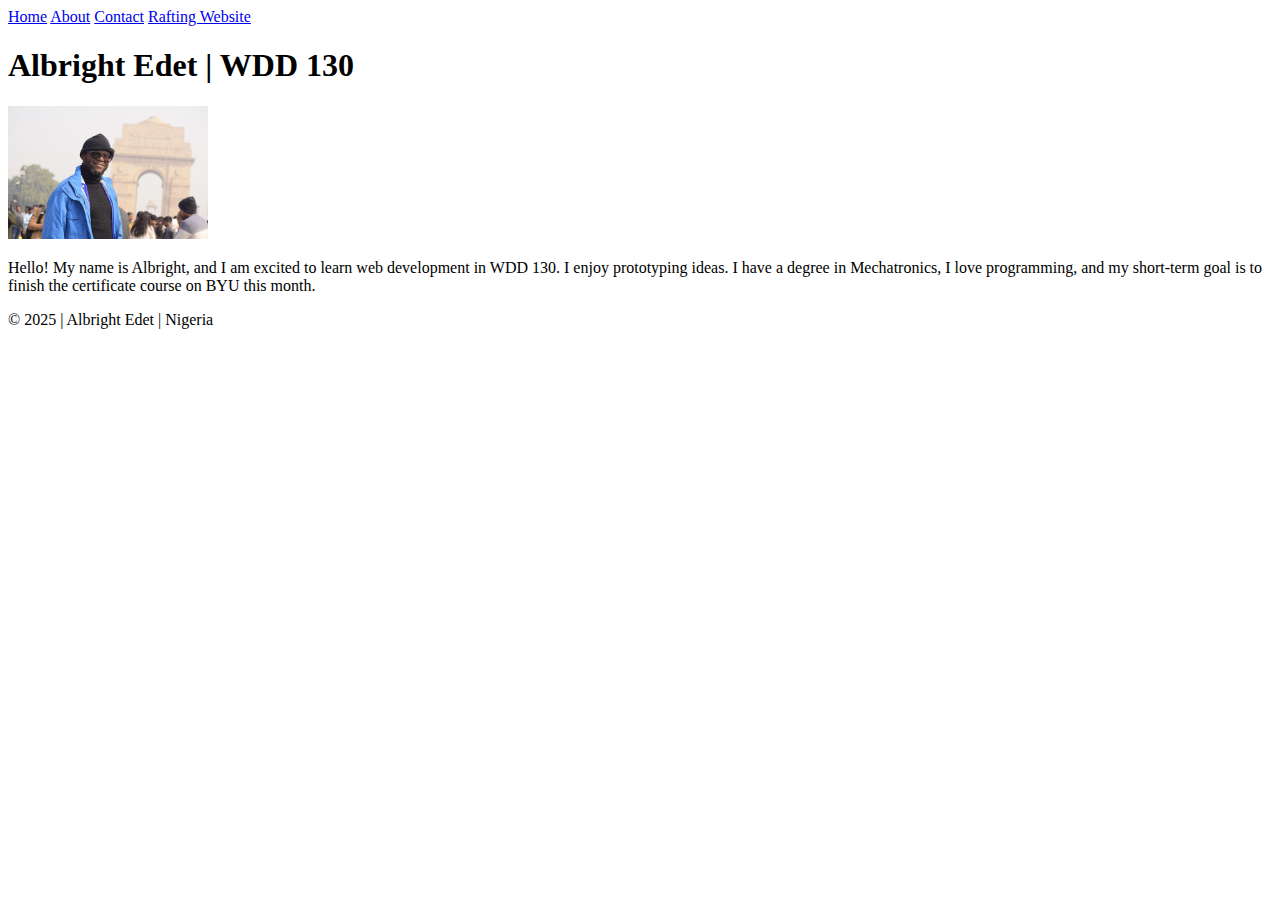
<file: index.html>
<!DOCTYPE html>
<html lang="en">
<head>
    <meta charset="UTF-8">
    <meta name="viewport" content="width=device-width, initial-scale=1.0">
    <title>Albright Edet | WDD 130</title>
</head>
<body>
    <header>
        <nav>
            <a href="index.html">Home</a>
            <a href="about.html">About</a>
            <a href="contact.html">Contact</a>
            <a href="rafting.html">Rafting Website</a>
        </nav>
    </header>
    <main>
        <h1>Albright Edet | WDD 130</h1>
        <img src="images/profile.jpg" alt="Albright Edet" width="200">
        <p>Hello! My name is Albright, and I am excited to learn web development in WDD 130. I enjoy prototyping ideas. I have a degree in Mechatronics, I love programming, and my short-term goal is to finish the certificate course on BYU this month.</p>
    </main>
    <footer>
        <p>© 2025 | Albright Edet | Nigeria</p>
    </footer>
</body>
</html>
</file>
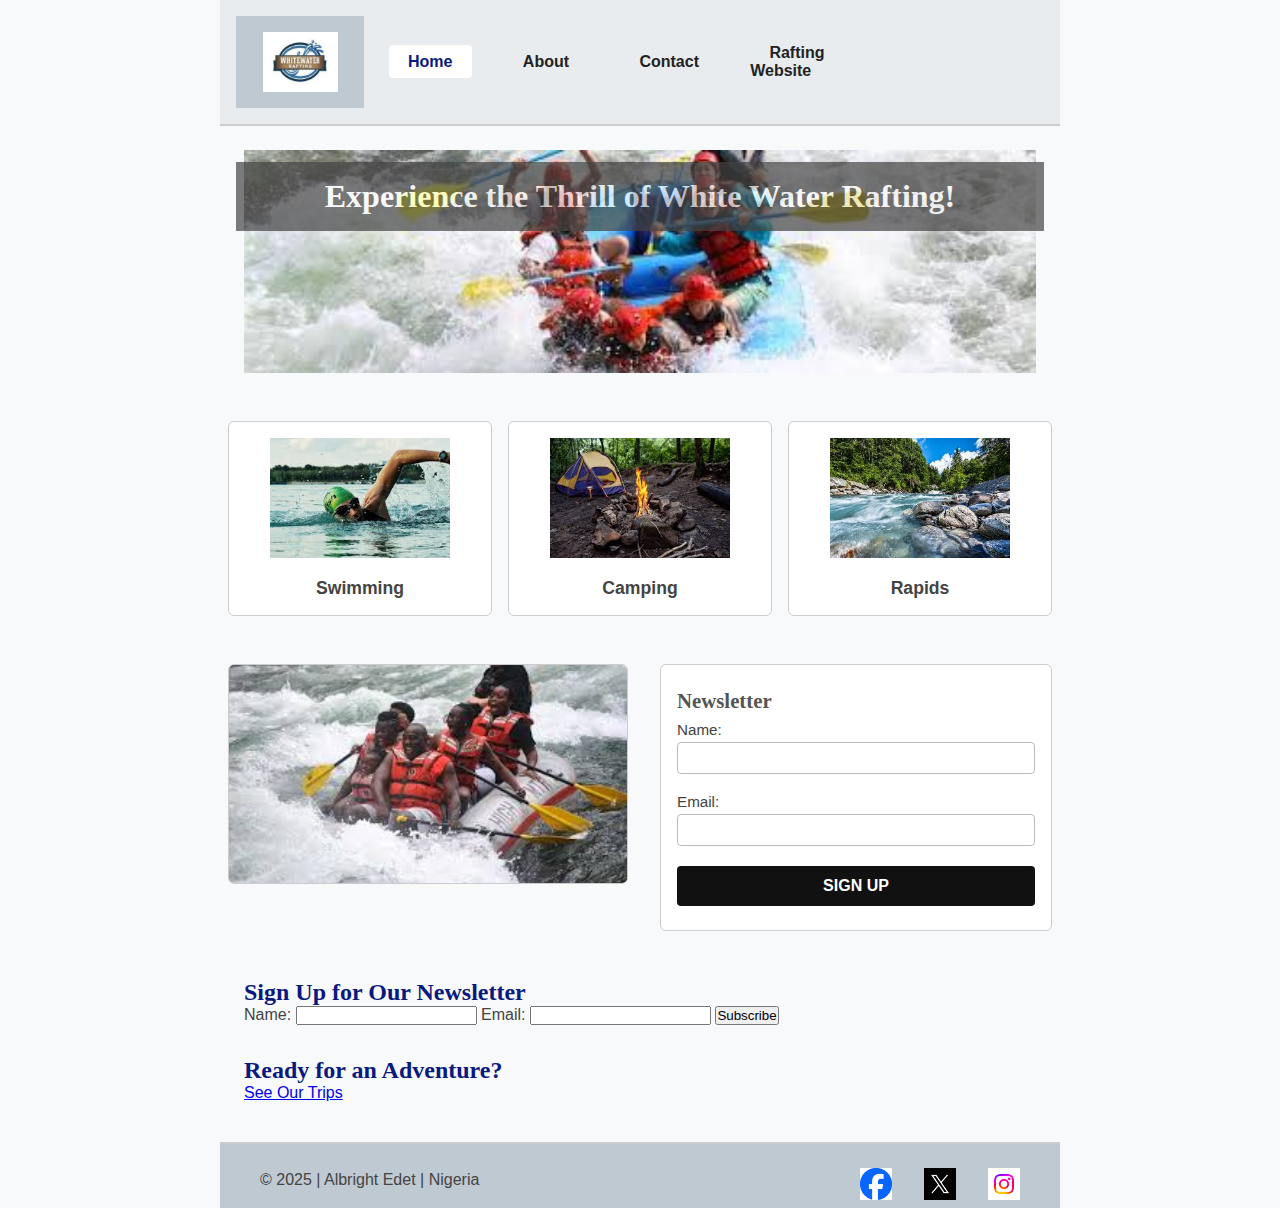
<file: wwr/index.html>
<!DOCTYPE html>
<html lang="en">
<head>
    <meta charset="UTF-8">
    <meta name="viewport" content="width=device-width, initial-scale=1.0">
    <title>Albright Edet | WDD 130</title>
    <meta name="description" content="Albright Edet's WDD 130 homepage. Learn about Albright, web development, mechatronics, and programming.">
    <meta name="author" content="Albright Edet">
    <link rel="stylesheet" href="styles/styles.css">
    <link rel="stylesheet" href="styles/rafting.css">
</head>
<body>
    <header>
        <nav aria-label="Main navigation">
            <div class="nav-logo">
                <a href="index.html">
                    <img src="images/logo.png" alt="Site Logo" class="logo">
                </a>
            </div>
            <ul>
                <li><a href="index.html" aria-current="page">Home</a></li>
                <li><a href="about.html">About</a></li>
                <li><a href="contact.html">Contact</a></li>
                <li><a href="rafting.html">Rafting Website</a></li>
            </ul>
        </nav>
    </header>
    <main>
        <!-- Hero Section -->
        <section class="hero">
            <img src="images/hero.jpg" alt="Rafting Adventure" class="hero-img">
            <h1 class="hero-heading">Experience the Thrill of White Water Rafting!</h1>
        </section>
        <!-- Features Section -->
        <section class="features">
            <div class="feature-box">
                <img src="images/swimming.jpg" alt="Swimming activity">
                <h3>Swimming</h3>
            </div>
            <div class="feature-box">
                <img src="images/camping.jpg" alt="Camping activity">
                <h3>Camping</h3>
            </div>
            <div class="feature-box">
                <img src="images/rapids.jpg" alt="Rapids activity">
                <h3>Rapids</h3>
            </div>
        </section>
        <!-- Large Image and Newsletter -->
        <section class="main-bottom">
            <div class="main-bottom-wrapper">
                <img src="images/adventure.jpg" alt="Adventure highlight" class="main-img">
                <form class="newsletter" action="#" method="post">
                    <h2>Newsletter</h2>
                    <label for="name">Name:</label>
                    <input type="text" id="name" name="name" required>
                    <label for="email">Email:</label>
                    <input type="email" id="email" name="email" required>
                    <button type="submit">SIGN UP</button>
                </form>
            </div>
        </section>
        <!-- Newsletter Section -->
        <section class="newsletter-section">
            <h2>Sign Up for Our Newsletter</h2>
            <form class="newsletter-form" action="#" method="post">
                <label for="newsletter-name">Name:</label>
                <input type="text" id="newsletter-name" name="name" required>
                <label for="newsletter-email">Email:</label>
                <input type="email" id="newsletter-email" name="email" required>
                <button type="submit">Subscribe</button>
            </form>
        </section>
        <!-- Call to Action Section -->
        <section class="cta">
            <h2>Ready for an Adventure?</h2>
            <a href="trips.html" class="cta-btn">See Our Trips</a>
        </section>
    </main>
    <footer>
        <p>&copy; 2025 | Albright Edet | Nigeria</p>
        <div class="social">
            <a href="https://facebook.com" target="_blank" rel="noopener">
                <img src="images/facebook.png" alt="Facebook" width="32">
            </a>
            <a href="https://twitter.com" target="_blank" rel="noopener">
                <img src="images/twitter.png" alt="Twitter" width="32">
            </a>
            <a href="https://instagram.com" target="_blank" rel="noopener">
                <img src="images/instagram.jpg" alt="Instagram" width="32">
            </a>
        </div>
    </footer>
</body>
</html>
</file>
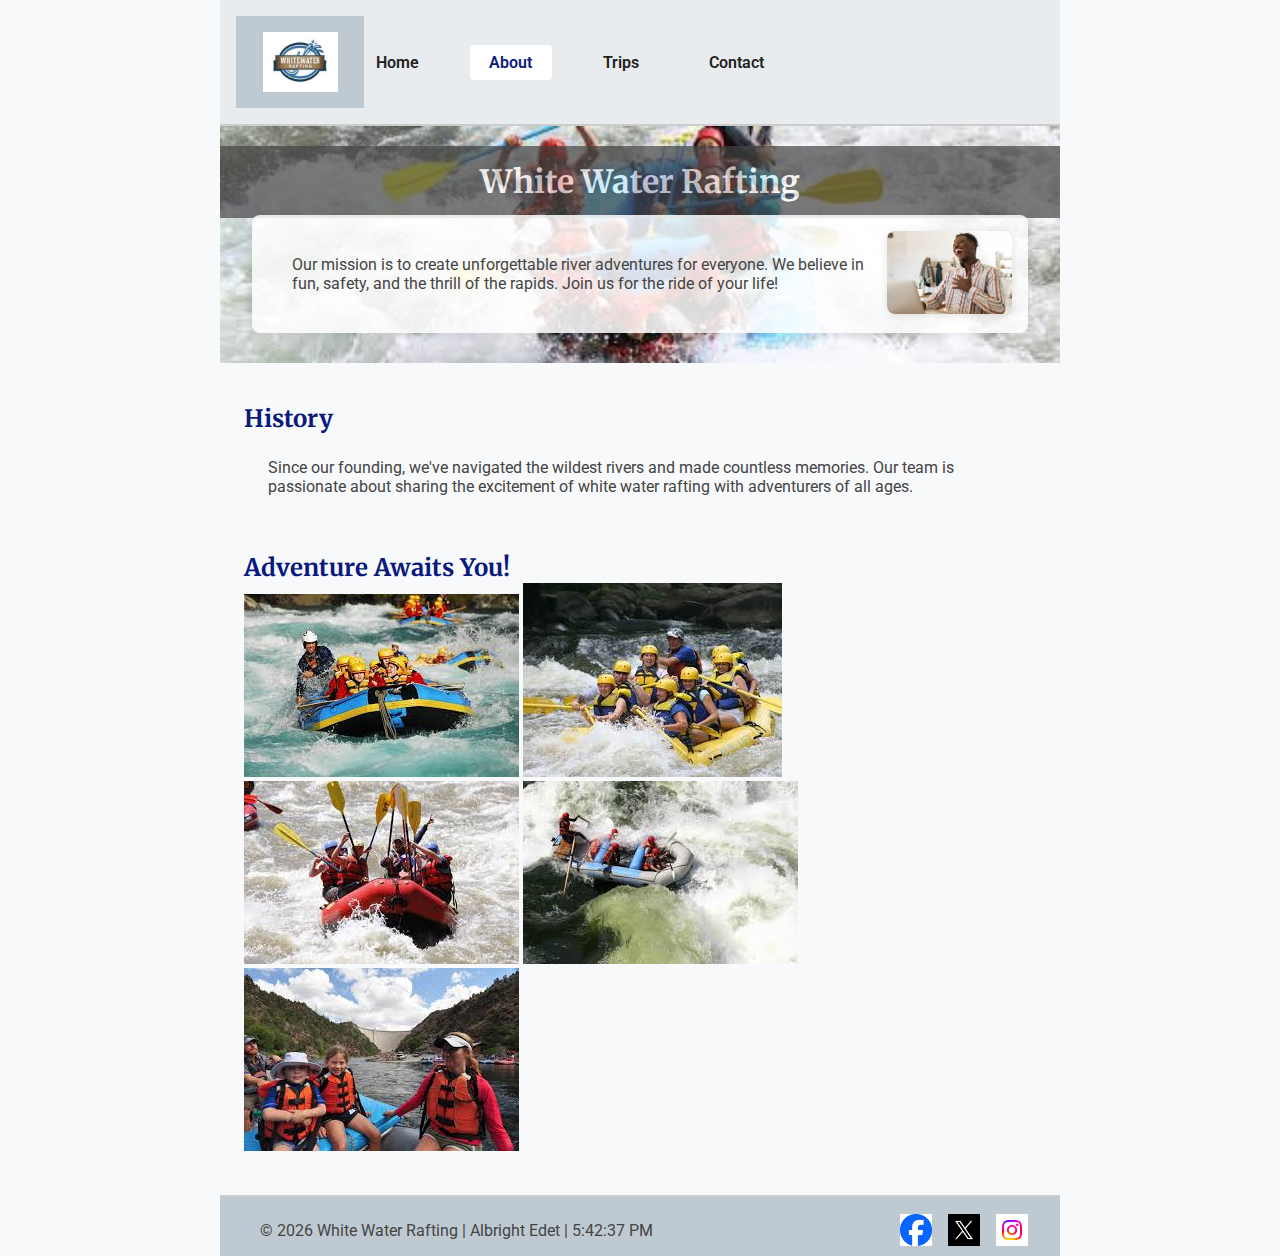
<file: wwr/about.html>
<!DOCTYPE html>
<html lang="en">
<head>
    <meta charset="UTF-8">
    <meta name="viewport" content="width=device-width, initial-scale=1.0">
    <title>White Water Rafting | About Us</title>
    <meta name="description" content="About White Water Rafting: our mission, history, and the adventure that awaits you.">
    <meta name="author" content="Albright Edet">
    <!-- Google Fonts: Example using Roboto and Merriweather -->
    <link href="https://fonts.googleapis.com/css?family=Roboto:400,700|Merriweather:400,700&display=swap" rel="stylesheet">
    
    <link rel="stylesheet" href="styles/rafting.css">
</head>
<body>
    <header>
        <nav aria-label="Main navigation">
            <div class="nav-logo">
                <a href="index.html">
                    <img src="images/logo.png" alt="White Water Rafting Logo" class="logo">
                </a>
            </div>
            <ul>
                <li><a href="index.html">Home</a></li>
                <li><a href="about.html" aria-current="page">About</a></li>
                <li><a href="trips.html">Trips</a></li>
                <li><a href="contact.html">Contact</a></li>
            </ul>
        </nav>
    </header>
    <main>
        <div class="hero">
            <img src="images/hero.jpg" alt="Rafting Adventure" class="hero-img">
            <h1>White Water Rafting</h1>
            <article>
                <img src="images/happy-client.jpg" alt="Happy Client" class="client-img">
                <p>
                    Our mission is to create unforgettable river adventures for everyone. We believe in fun, safety, and the thrill of the rapids. Join us for the ride of your life!
                </p>
            </article>
        </div>
        <section>
            <h2>History</h2>
            <p>
                Since our founding, we've navigated the wildest rivers and made countless memories. Our team is passionate about sharing the excitement of white water rafting with adventurers of all ages.
            </p>
        </section>
        <section>
            <h2>Adventure Awaits You!</h2>
            <img src="images/rafting1.jpg" alt="Rafting Adventure 1">
            <img src="images/rafting2.jpg" alt="Rafting Adventure 2">
            <img src="images/rafting3.jpg" alt="Rafting Adventure 3">
            <img src="images/rafting4.jpg" alt="Rafting Adventure 4">
            <img src="images/rafting5.jpg" alt="Rafting Adventure 5">
        </section>
    </main>
    <footer>
        <p id="footer-text">&copy; 2025 White Water Rafting | Albright Edet</p>
        <div class="social">
            <a href="https://facebook.com" target="_blank" rel="noopener">
                <img src="images/facebook.png" alt="Facebook" width="32">
            </a>
            <a href="https://twitter.com" target="_blank" rel="noopener">
                <img src="images/twitter.png" alt="Twitter" width="32">
            </a>
            <a href="https://instagram.com" target="_blank" rel="noopener">
                <img src="images/instagram.jpg" alt="Instagram" width="32">
            </a>
        </div>
        <script>
            // Update the footer with the current year and time
            function updateFooterTime() {
                const now = new Date();
                const year = now.getFullYear();
                const time = now.toLocaleTimeString();
                document.getElementById('footer-text').innerHTML =
                    `&copy; ${year} White Water Rafting | Albright Edet | ${time}`;
            }
            updateFooterTime();
            setInterval(updateFooterTime, 1000);
        </script>
    </footer>
</body>
</html>
</file>
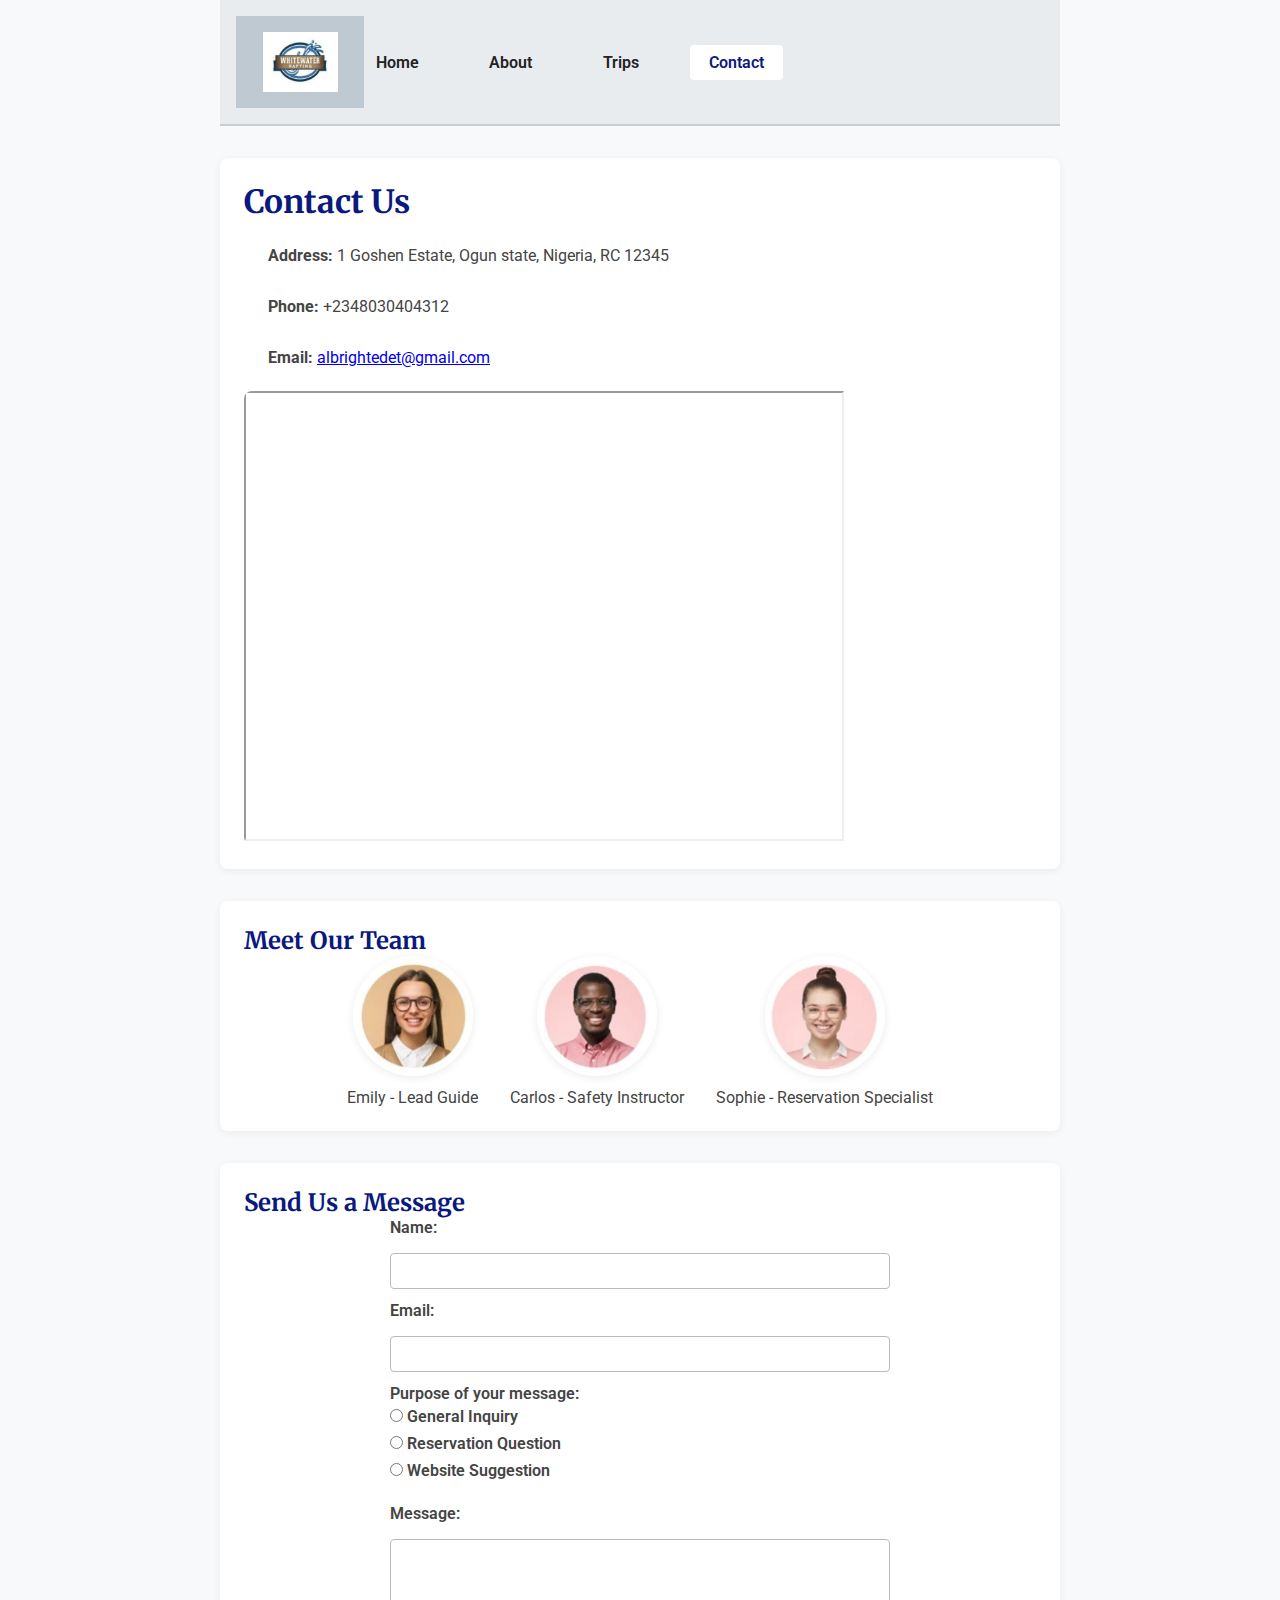
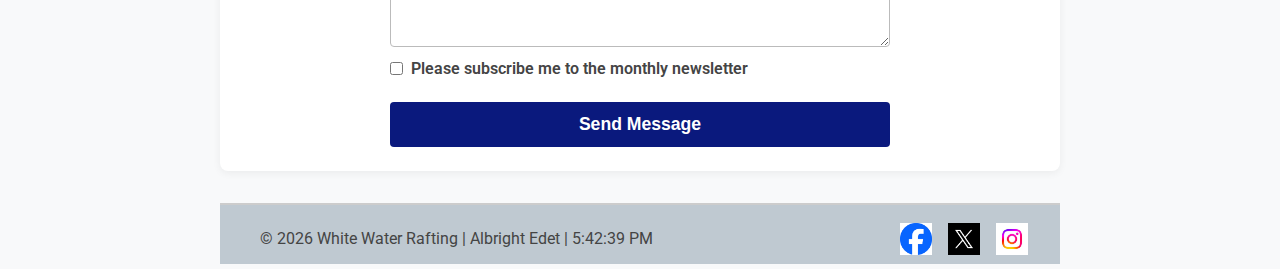
<file: wwr/contact.html>
<!DOCTYPE html>
<html lang="en">
<head>
    <meta charset="UTF-8">
    <meta name="viewport" content="width=device-width, initial-scale=1.0">
    <title>White Water Rafting | Contact Us</title>
    <meta name="description" content="Contact White Water Rafting.">
    <meta name="author" content="Albright Edet">
    <!-- Google Fonts for site typography -->
    <link href="https://fonts.googleapis.com/css?family=Roboto:400,700|Merriweather:400,700&display=swap" rel="stylesheet">
    <!-- Main site CSS -->
    <link rel="stylesheet" href="styles/rafting.css">
</head>
<body>
    <!-- Header with logo and navigation -->
    <header>
        <nav aria-label="Main navigation">
            <div class="nav-logo">
                <a href="index.html">
                    <img src="images/logo.png" alt="White Water Rafting Logo" class="logo">
                </a>
            </div>
            <ul>
                <li><a href="index.html">Home</a></li>
                <li><a href="about.html">About</a></li>
                <li><a href="trips.html">Trips</a></li>
                <li><a href="contact.html" aria-current="page">Contact</a></li>
            </ul>
        </nav>
    </header>
    <main>
        <!-- Company contact information and map -->
        <section class="contact-info">
            <h1>Contact Us</h1>
            <div class="company-details">
                <p><strong>Address:</strong> 1 Goshen Estate, Ogun state, Nigeria, RC 12345</p>
                <p><strong>Phone:</strong> +2348030404312</p>
                <p><strong>Email:</strong> <a href="mailto:albrightedet@gmail.com">albrightedet@gmail.com</a></p>
                <div class="map-container">
                    <!-- Embedded Google Map -->
                    <iframe 
                        src="https://www.google.com/maps/embed?pb=!1m17!1m12!1m3!1d3859.564477918032!2d3.4015311660827647!3d6.78546117221088!2m3!1f0!2f0!3f0!3m2!1i1024!2i768!4f13.1!3m2!1m1!2zNsKwNDcnMDcuNiJOIDPCsDI0JzE0LjkiRQ!5e1!3m2!1sen!2sng!4v1749421269084!5m2!1sen!2sng"
                        width="600" height="450" allowfullscreen="" loading="lazy" referrerpolicy="no-referrer-when-downgrade"></iframe>
                </div>
            </div>
        </section>
        <!-- Employee profiles section -->
        <section class="employee-profiles">
            <h2>Meet Our Team</h2>
            <div class="profiles-grid">
                <figure>
                    <img src="images/employee1.jpg" alt="Emily, Lead Guide">
                    <figcaption>Emily - Lead Guide</figcaption>
                </figure>
                <figure>
                    <img src="images/employee2.jpg" alt="Carlos, Safety Instructor">
                    <figcaption>Carlos - Safety Instructor</figcaption>
                </figure>
                <figure>
                    <img src="images/employee3.jpg" alt="Sophie, Reservation Specialist">
                    <figcaption>Sophie - Reservation Specialist</figcaption>
                </figure>
            </div>
        </section>
        <!-- Contact form section -->
        <section class="contact-form-section">
            <h2>Send Us a Message</h2>
            <form class="contact-form" action="#" method="post">
                <!-- User name input -->
                <label for="name">Name:</label>
                <input type="text" id="name" name="name" required>

                <!-- User email input -->
                <label for="email">Email:</label>
                <input type="email" id="email" name="email" required>

                <!-- Purpose radio buttons -->
                <fieldset>
                    <legend>Purpose of your message:</legend>
                    <label>
                        <input type="radio" name="purpose" value="General Inquiry" required>
                        General Inquiry
                    </label>
                    <label>
                        <input type="radio" name="purpose" value="Reservation Question">
                        Reservation Question
                    </label>
                    <label>
                        <input type="radio" name="purpose" value="Website Suggestion">
                        Website Suggestion
                    </label>
                </fieldset>

                <!-- Message textarea -->
                <label for="message">Message:</label>
                <textarea id="message" name="message" rows="5" required></textarea>

                <!-- Newsletter subscription checkbox -->
                <label class="checkbox-label">
                    <input type="checkbox" name="subscribe">
                    Please subscribe me to the monthly newsletter
                </label>

                <!-- Submit button -->
                <button type="submit" class="submit-btn">Send Message</button>
            </form>
        </section>
    </main>
    <!-- Footer with copyright and social links -->
    <footer>
        <p id="footer-text">&copy; 2025 White Water Rafting | Albright Edet</p>
        <div class="social">
            <a href="https://facebook.com" target="_blank" rel="noopener">
                <img src="images/facebook.png" alt="Facebook" width="32">
            </a>
            <a href="https://twitter.com" target="_blank" rel="noopener">
                <img src="images/twitter.png" alt="Twitter" width="32">
            </a>
            <a href="https://instagram.com" target="_blank" rel="noopener">
                <img src="images/instagram.jpg" alt="Instagram" width="32">
            </a>
        </div>
        <!-- Script to update footer year and time -->
        <script>
            function updateFooterTime() {
                const now = new Date();
                const year = now.getFullYear();
                const time = now.toLocaleTimeString();
                document.getElementById('footer-text').innerHTML =
                    `&copy; ${year} White Water Rafting | Albright Edet | ${time}`;
            }
            updateFooterTime();
            setInterval(updateFooterTime, 1000);
        </script>
    </footer>
</body>
</html>
</file>
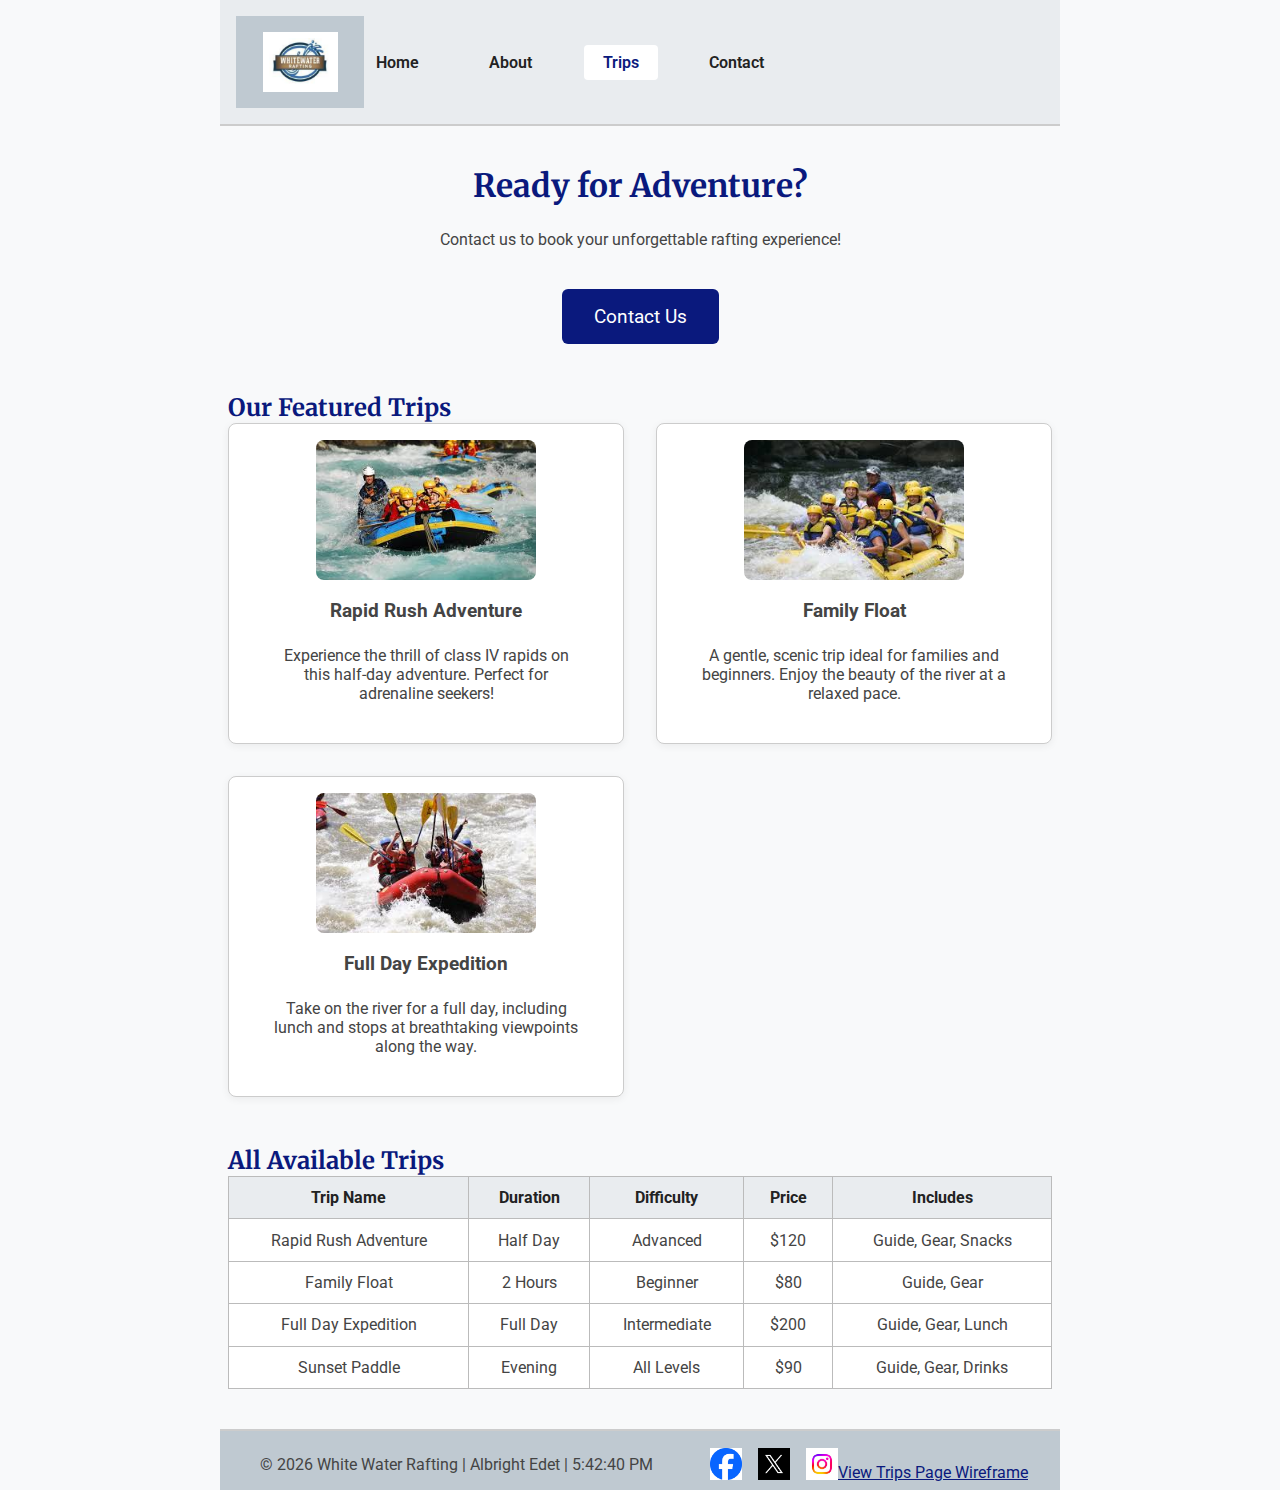
<file: wwr/trips.html>
<!DOCTYPE html>
<html lang="en">
<head>
    <meta charset="UTF-8">
    <meta name="viewport" content="width=device-width, initial-scale=1.0">
    <title>White Water Rafting | Trips</title>
    <meta name="description" content="Explore our exciting white water rafting trips, adventures, and packages. Find the perfect adventure for you and your group!">
    <link href="https://fonts.googleapis.com/css?family=Roboto:400,700|Merriweather:400,700&display=swap" rel="stylesheet">
    <link rel="stylesheet" href="styles/rafting.css">
</head>
<body>
    <header>
        <nav aria-label="Main navigation">
            <div class="nav-logo">
                <a href="index.html">
                    <img src="images/logo.png" alt="White Water Rafting Logo" class="logo">
                </a>
            </div>
            <ul>
                <li><a href="index.html">Home</a></li>
                <li><a href="about.html">About</a></li>
                <li><a href="trips.html" aria-current="page">Trips</a></li>
                <li><a href="contact.html">Contact</a></li>
            </ul>
        </nav>
    </header>
    <main>
        <!-- Call to Action -->
        <section class="cta-section">
            <h1>Ready for Adventure?</h1>
            <p>Contact us to book your unforgettable rafting experience!</p>
            <a href="contact.html" class="cta-btn">Contact Us</a>
        </section>

        <!-- Trip Descriptions Grid -->
        <section class="trips-grid-section">
            <h2>Our Featured Trips</h2>
            <div class="trips-grid">
                <div class="trip-card">
                    <img src="images/rafting1.jpg" alt="Rapid Rush Adventure">
                    <h3>Rapid Rush Adventure</h3>
                    <p>Experience the thrill of class IV rapids on this half-day adventure. Perfect for adrenaline seekers!</p>
                </div>
                <div class="trip-card">
                    <img src="images/rafting2.jpg" alt="Family Float">
                    <h3>Family Float</h3>
                    <p>A gentle, scenic trip ideal for families and beginners. Enjoy the beauty of the river at a relaxed pace.</p>
                </div>
                <div class="trip-card">
                    <img src="images/rafting3.jpg" alt="Full Day Expedition">
                    <h3>Full Day Expedition</h3>
                    <p>Take on the river for a full day, including lunch and stops at breathtaking viewpoints along the way.</p>
                </div>
            </div>
        </section>

        <!-- Trips Table -->
        <section class="trips-table-section">
            <h2>All Available Trips</h2>
            <div class="table-responsive">
                <table class="trips-table">
                    <thead>
                        <tr>
                            <th>Trip Name</th>
                            <th>Duration</th>
                            <th>Difficulty</th>
                            <th>Price</th>
                            <th>Includes</th>
                        </tr>
                    </thead>
                    <tbody>
                        <tr>
                            <td>Rapid Rush Adventure</td>
                            <td>Half Day</td>
                            <td>Advanced</td>
                            <td>$120</td>
                            <td>Guide, Gear, Snacks</td>
                        </tr>
                        <tr>
                            <td>Family Float</td>
                            <td>2 Hours</td>
                            <td>Beginner</td>
                            <td>$80</td>
                            <td>Guide, Gear</td>
                        </tr>
                        <tr>
                            <td>Full Day Expedition</td>
                            <td>Full Day</td>
                            <td>Intermediate</td>
                            <td>$200</td>
                            <td>Guide, Gear, Lunch</td>
                        </tr>
                        <tr>
                            <td>Sunset Paddle</td>
                            <td>Evening</td>
                            <td>All Levels</td>
                            <td>$90</td>
                            <td>Guide, Gear, Drinks</td>
                        </tr>
                    </tbody>
                </table>
            </div>
        </section>
    </main>
    <footer>
        <p id="footer-text">&copy; 2025 White Water Rafting | Albright Edet</p>
        <div class="social">
            <a href="https://facebook.com" target="_blank" rel="noopener">
                <img src="images/facebook.png" alt="Facebook" width="32">
            </a>
            <a href="https://twitter.com" target="_blank" rel="noopener">
                <img src="images/twitter.png" alt="Twitter" width="32">
            </a>
            <a href="https://instagram.com" target="_blank" rel="noopener">
                <img src="images/instagram.jpg" alt="Instagram" width="32">
            </a>
        </div>
        <!-- Wireframe link for this page only -->
        <div class="wireframe-link">
            <a href="https://app.moqups.com/xTcuC7Of4IZOihKARSR2D3knvwq0sTGB/view/page/ad64222d5" target="_blank">View Trips Page Wireframe</a>
        </div>
        <script>
            function updateFooterTime() {
                const now = new Date();
                const year = now.getFullYear();
                const time = now.toLocaleTimeString();
                document.getElementById('footer-text').innerHTML =
                    `&copy; ${year} White Water Rafting | Albright Edet | ${time}`;
            }
            updateFooterTime();
            setInterval(updateFooterTime, 1000);
        </script>
    </footer>
</body>
</html>
</file>
<file: wwr/styles/rafting.css>
/* CSS Variables */
:root {
  --primary-color: #0a197d;
  --accent1-color: #444;
  --accent2-color: #fff;
  --body-font: 'Roboto', Arial, sans-serif;
  --heading-font: 'Merriweather', serif;
}

/* Box Model Reset */
* {
  margin: 0;
  padding: 0;
  box-sizing: border-box;
}

/* Body Styles */
body {
  font-family: var(--body-font);
  color: var(--accent1-color);
  background: #f8f9fa;
}

/* Page Width and Centering */
header, main, footer {
  width: 840px;
  margin: 0 auto;
}

/* Header and Navigation */
header {
  display: grid;
  grid-template-columns: 160px 1fr; /* logo | nav */
  align-items: center;
  background: #e9ecef;
  border-bottom: 2px solid #ccc;
  padding: 0;
  min-height: 90px;
}
nav {
  display: flex;
  align-items: center;
  justify-content: space-between;
  background: #bfc9d1;
  padding: 0.5rem 1rem;
}
.nav-logo {
  height: 100%;
  display: flex;
  align-items: center;
  justify-content: center;
}
.logo {
  height: 60px;
  width: auto;
  display: block;
}
nav ul {
  display: flex;
  justify-content: flex-end;
  align-items: center;
  list-style: none;
  margin: 0;
  padding: 0;
  gap: 2rem;
  background: none;
  height: 100%;
}
nav ul li {
  margin: 0;
}
nav ul li a,
nav a {
  text-decoration: none;
  color: #222;
  font-weight: 600;
  padding: 0.5rem 1.2rem;
  border-radius: 4px;
  background: transparent;
  transition: background 0.2s;
}
nav ul li a[aria-current="page"], nav ul li a:hover {
  color: var(--primary-color);
  background: #fff;
}

/* Headings */
h1, h2 {
  font-family: var(--heading-font);
  color: var(--primary-color);
}

/* Basic Spacing */
nav, p, section, article {
  margin: 16px;
  padding: 8px;
}

/* Remove underline from social media image links */
.social a,
.socialmedia a {
  text-decoration: none;
}

/* Hero Section */
.hero {
  position: relative;
  margin-bottom: 32px;
}
.hero-img {
  display: block;
  width: 100%;
  height: auto;
}
.hero h1 {
  position: absolute;
  top: 20px;
  width: 100%;
  padding: 16px;
  text-align: center;
  opacity: 0.7;
  background-color: var(--accent1-color);
  color: #fff;
  font-family: var(--heading-font);
  font-size: 2rem;
}
.hero article {
  position: absolute;
  bottom: 30px;
  left: 0;
  right: 0;
  background: rgba(255,255,255,0.85);
  margin: 0 32px;
  padding: 16px;
  border-radius: 8px;
  box-shadow: 0 2px 8px rgba(0,0,0,0.08);
}
.hero article img {
  float: right;
  width: 125px;
  margin-left: 16px;
  border-radius: 8px;
  box-shadow: 0 2px 8px rgba(0,0,0,0.10);
}

/* Adventures Section */
.adventures-section {
  margin: 32px 0;
}

.adventures-grid {
  display: flex;
  justify-content: space-between;
  gap: 16px;
  flex-wrap: wrap;
}

.adventures-grid figure {
  flex: 1 1 120px;
  display: flex;
  flex-direction: column;
  align-items: center;
  margin: 0;
}

.adventures-grid img {
  width: 120px;
  height: 80px;
  object-fit: cover;
  border-radius: 8px;
  margin-bottom: 8px;
  box-shadow: 0 2px 8px rgba(0,0,0,0.08);
}

.adventures-grid figcaption {
  text-align: center;
  font-size: 0.95rem;
  color: #222;
  margin-top: 4px;
}

/* History Section Grid Layout */
.history-section {
  margin: 32px 0;
}
.history-section h2 {
  text-align: center;
  margin-bottom: 16px;
}
.history-grid {
  display: grid;
  grid-template-columns: 1fr 180px 1fr;
  gap: 24px;
  align-items: center;
  background: #fff;
  padding: 16px;
  border-radius: 8px;
}
.history-grid img {
  width: 100%;
  max-width: 180px;
  border-radius: 8px;
  display: block;
  background: var(--primary-color);
  padding: 8px;
  box-sizing: border-box;
}

/* Contact Section */
.contact-info, .employee-profiles, .contact-form-section {
  margin: 32px 0;
  background: #fff;
  border-radius: 8px;
  padding: 24px;
  box-shadow: 0 2px 8px rgba(0,0,0,0.06);
}
.company-details p, .company-details a {
  font-size: 1rem;
  margin-bottom: 8px;
}
.map-container {
  margin-top: 16px;
  border-radius: 8px;
  overflow: hidden;
}
.profiles-grid {
  display: flex;
  gap: 32px;
  justify-content: center;
  align-items: flex-start;
  flex-wrap: wrap;
}
.profiles-grid figure {
  text-align: center;
  margin: 0;
}
.profiles-grid img {
  width: 120px;
  height: 120px;
  object-fit: cover;
  border-radius: 50%;
  margin-bottom: 8px;
  box-shadow: 0 2px 8px rgba(0,0,0,0.08);
}
.contact-form {
  display: flex;
  flex-direction: column;
  gap: 12px;
  max-width: 500px;
  margin: 0 auto;
}
.contact-form label,
.contact-form legend {
  font-weight: 600;
  margin-bottom: 4px;
}
.contact-form input[type="text"],
.contact-form input[type="email"],
.contact-form textarea {
  padding: 8px;
  border: 1px solid #bbb;
  border-radius: 4px;
  font-size: 1rem;
}
.contact-form fieldset {
  border: none;
  margin: 0 0 8px 0;
  padding: 0;
  display: flex;
  flex-direction: column;
  gap: 4px;
}
.checkbox-label {
  font-weight: normal;
  display: flex;
  align-items: center;
  gap: 8px;
}
.submit-btn {
  background: var(--primary-color);
  color: #fff;
  padding: 12px;
  border: none;
  border-radius: 4px;
  font-size: 1.1rem;
  font-weight: bold;
  cursor: pointer;
  margin-top: 8px;
  transition: background 0.2s;
}
.submit-btn:hover {
  background: #222;
}

/* Call to Action Section */
.cta-section {
  text-align: center;
  margin: 2rem 0;
}
.cta-section .cta-btn {
  display: inline-block;
  background: var(--primary-color, #0a197d);
  color: #fff;
  padding: 1rem 2rem;
  border-radius: 6px;
  font-size: 1.2rem;
  text-decoration: none;
  margin-top: 1rem;
  transition: background 0.2s;
}
.cta-section .cta-btn:hover {
  background: #222;
}

/* Trips Section */
.trips-grid-section {
  margin: 2rem 0;
}
.trips-grid {
  display: grid;
  grid-template-columns: repeat(auto-fit, minmax(260px, 1fr));
  gap: 2rem;
}
.trip-card {
  background: #fff;
  border: 1px solid #ccc;
  border-radius: 8px;
  box-shadow: 0 2px 8px rgba(0,0,0,0.06);
  padding: 1rem;
  text-align: center;
}
.trip-card img {
  width: 100%;
  max-width: 220px;
  height: 140px;
  object-fit: cover;
  border-radius: 8px;
  margin-bottom: 1rem;
}

/* Table Section */
.trips-table-section {
  margin: 2rem 0;
}
.table-responsive {
  overflow-x: auto;
}
.trips-table {
  width: 100%;
  border-collapse: collapse;
  margin: 0 auto;
  background: #fff;
}
.trips-table th, .trips-table td {
  border: 1px solid #bbb;
  padding: 0.7rem 1rem;
  text-align: center;
}
.trips-table th {
  background: #e9ecef;
  color: #222;
}

/* Wireframe Link */
.wireframe-link {
  margin-top: 1rem;
  text-align: right;
}
.wireframe-link a {
  color: #0a197d;
  text-decoration: underline;
  font-size: 1rem;
}

/* Footer */
footer {
  display: flex;
  align-items: center;
  justify-content: space-between;
  background: #bfc9d1;
  border-top: 2px solid #ccc;
  padding: 1rem 2rem 0.5rem 2rem;
  margin-top: 2rem;
}
footer p {
  margin: 0;
}
footer .social {
  display: flex;
  gap: 1rem;
  margin-left: auto;
}
footer .social a {
  text-decoration: none;
}
footer .social img {
  width: 32px;
  height: 32px;
  vertical-align: middle;
}

/* Responsive (optional) */
@media (max-width: 900px) {
  header, main, footer {
    width: 98%;
  }
  header {
    grid-template-columns: 1fr;
    text-align: center;
    min-height: unset;
  }
  .nav-logo {
    justify-content: center;
    margin-bottom: 0.5rem;
  }
  nav ul {
    justify-content: center;
    gap: 1rem;
  }
  .hero article {
    margin: 0 4px;
    padding: 8px;
  }
  .history-grid {
    grid-template-columns: 1fr;
    gap: 12px;
    text-align: center;
  }
}
</file>
<file: wwr/styles/styles.css>
/* General Reset */
body {
    margin: 0;
    font-family: Arial, sans-serif;
    background: #f8f9fa;
    color: #222;
}

/* Header and Navigation */
header {
    background: #e9ecef;
    border-bottom: 2px solid #ccc;
}
nav {
    display: flex;
    align-items: center;
    justify-content: space-between;
    background: #bfc9d1;
    padding: 0.5rem 1rem;
}
.nav-logo {
    display: flex;
    align-items: center;
    margin-right: 2rem;
}
.logo {
    height: 40px;
    width: auto;
    display: block;
}
nav ul {
    flex: 1;
    display: flex;
    justify-content: flex-end;
    align-items: center;
    list-style: none;
    margin: 0;
    padding: 0;
    background: none;
}
nav ul li {
    margin-left: 2rem;
}
nav ul li:first-child {
    margin-left: 0;
}
nav ul li a {
    text-decoration: none;
    color: #222;
    font-weight: 600;
    padding: 0.5rem 1rem;
    border-radius: 4px;
}
nav ul li a[aria-current="page"] {
    color: #0a197d;
    background: #fff;
}

/* Hero Section */
.hero {
    position: relative;
}
.hero-img {
    width: 100%;
    display: block;
}
.hero-heading {
    position: absolute;
    top: 30%;
    left: 0;
    width: 100%;
    text-align: center;
    color: #fff;
    background: rgba(10,25,125,0.7);
    font-size: 2.5rem;
    padding: 1rem 0;
    font-family: var(--heading-font);
}

/* Features Section */
.features {
    display: flex;
    justify-content: space-between;
    margin: 2rem 0;
    gap: 1rem;
}
.feature-box {
    background: #fff;
    border: 1px solid #ccc;
    flex: 1;
    text-align: center;
    padding: 1rem 0.5rem;
    border-radius: 6px;
}
.feature-box img {
    width: 100%;
    max-width: 180px;
    height: 120px;
    object-fit: cover;
    margin-bottom: 0.5rem;
}
.feature-box h3 {
    margin: 0.5rem 0 0 0;
    font-size: 1.1rem;
}

/* Features Grid Section */
.features-grid {
    display: grid;
    grid-template-columns: repeat(auto-fill, minmax(220px, 1fr));
    gap: 1.5rem;
    margin: 2rem 0;
}
.feature {
    background: #fff;
    border: 1px solid #ccc;
    border-radius: 6px;
    overflow: hidden;
    text-align: center;
}
.feature img {
    width: 100%;
    height: 150px;
    object-fit: cover;
}
.feature h3 {
    margin: 0.5rem 0;
    font-size: 1.2rem;
}
.feature p {
    padding: 0 0.5rem 1rem 0.5rem;
    font-size: 0.9rem;
    color: #555;
}

/* Main Bottom Section */
.main-bottom {
    margin: 2rem 0;
}
.main-bottom-wrapper {
    display: flex;
    gap: 2rem;
    align-items: flex-start;
}
.main-img {
    flex: 2;
    width: 100%;
    max-width: 400px;
    height: 220px;
    object-fit: cover;
    border: 1px solid #ccc;
    border-radius: 6px;
    background: #fff;
}
.newsletter {
    flex: 1;
    background: #fff;
    border: 1px solid #ccc;
    border-radius: 6px;
    padding: 1.5rem 1rem;
    min-width: 220px;
    box-sizing: border-box;
}
.newsletter h2 {
    margin-top: 0;
    color: #555;
    font-size: 1.3rem;
}
.newsletter label {
    display: block;
    margin: 0.5rem 0 0.2rem 0;
    font-size: 0.95rem;
}
.newsletter input {
    width: 100%;
    padding: 0.4rem;
    margin-bottom: 0.7rem;
    border: 1px solid #bbb;
    border-radius: 4px;
    font-size: 1rem;
}
.newsletter button {
    width: 100%;
    padding: 0.7rem;
    background: #111;
    color: #fff;
    border: none;
    border-radius: 4px;
    font-weight: bold;
    font-size: 1rem;
    cursor: pointer;
    margin-top: 0.5rem;
}

/* Footer */
footer {
    margin-top: 2rem;
    border-top: 2px solid #ccc;
    text-align: center;
    background: #bfc9d1;
    padding: 1rem 0 0.5rem 0;
    position: relative;
}
footer .social {
    margin-top: 0.5rem;
}
footer .social a {
    margin: 0 0.5rem;
    display: inline-block;
}
footer .social img {
    vertical-align: middle;
}

/* Responsive Design */
@media (max-width: 900px) {
    .features {
        flex-direction: column;
        gap: 1.5rem;
    }
    .main-bottom-wrapper {
        flex-direction: column;
        gap: 1.5rem;
    }
    .main-img {
        max-width: 100%;
        height: 180px;
    }
}
</file>
